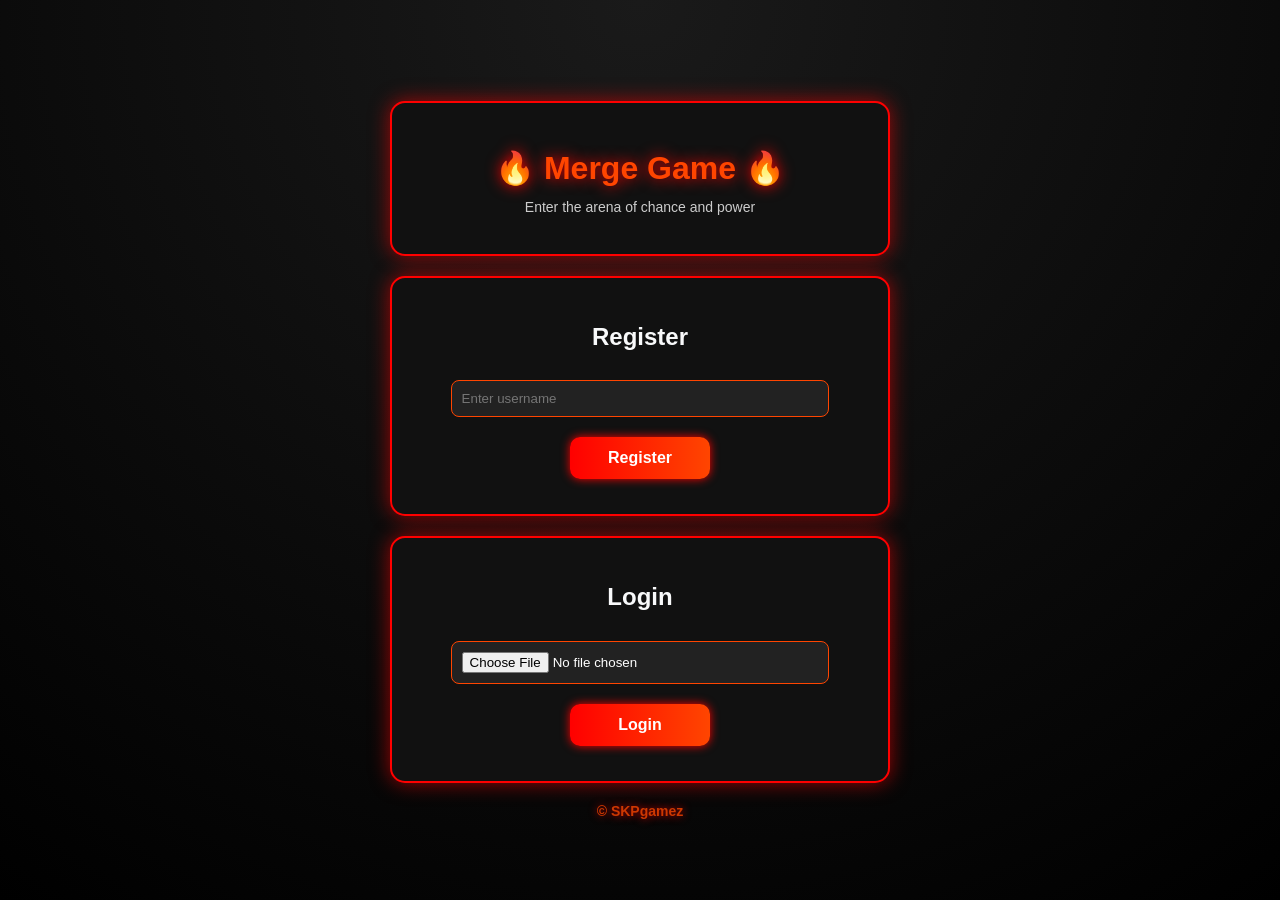
<file: index.html>
<!DOCTYPE html>
<html>
<head>
  <title>Merge Game - Login</title>
  <link rel="stylesheet" href="style.css">
</head>
<body>
  <div class="container">
    <div class="card title-card">
      <h1>🔥 Merge Game 🔥</h1>
      <p class="subtitle">Enter the arena of chance and power</p>
    </div>

    <!-- Register -->
    <div class="card form-card">
      <h2>Register</h2>
      <input id="regName" placeholder="Enter username">
      <button onclick="register()">Register</button>
    </div>

    <!-- Login -->
    <div class="card form-card">
      <h2>Login</h2>
      <input type="file" id="keyFile">
      <button onclick="login()">Login</button>
    </div>

    <div class="watermark">© SKPgamez</div>
  </div>

  <script>
    function register() {
      const name = document.getElementById("regName").value.trim();
      if (!name) {
        alert("Please enter a username!");
        return;
      }
      const data = {
        username: name,
        level: 1,
        exp: 0,
        points: 1,
        highscore: 0,
        failCount: 0,
        coins: 0,
        rebirths: 0,
        activeItems: {},
        cooldowns: {},
        equippedTitle: "Beginner",
        pfp: ""
      };
      downloadKey(data);
    }

    function login() {
      const file = document.getElementById("keyFile").files[0];
      if (!file) {
        alert("Please upload your key file!");
        return;
      }
      const reader = new FileReader();
      reader.onload = function(e) {
        try {
          const data = JSON.parse(e.target.result);
          localStorage.setItem("gameData", JSON.stringify(data));
          window.location.href = "game.html";
        } catch {
          alert("Invalid key file!");
        }
      };
      reader.readAsText(file);
    }

    function downloadKey(data) {
      const blob = new Blob([JSON.stringify(data)], {type: "application/json"});
      const a = document.createElement("a");
      a.href = URL.createObjectURL(blob);
      a.download = "key.json";
      a.click();
    }
  </script>
</body>
</html>
</file>
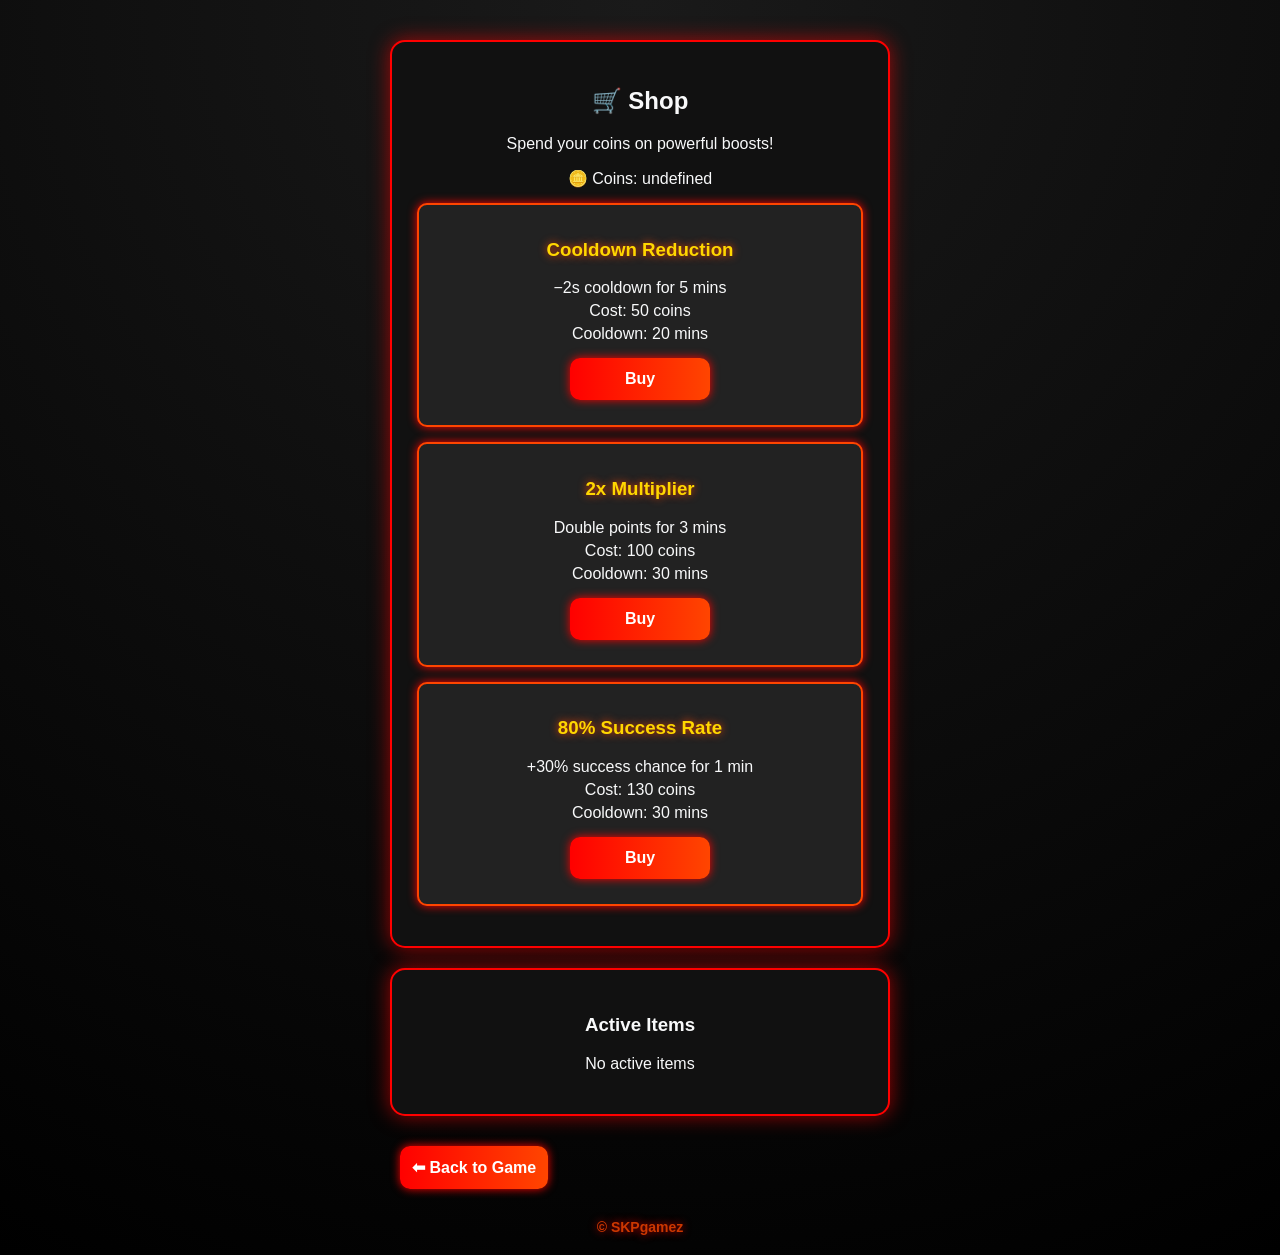
<file: shop.html>
<!DOCTYPE html>
<html>
<head>
  <title>Merge Game - Shop</title>
  <link rel="stylesheet" href="style.css">
</head>
<body>
  <div class="container">
    <div class="card shop-card">
      <h2>🛒 Shop</h2>
      <p>Spend your coins on powerful boosts!</p>
      <div id="coins"></div>

      <div class="item-box">
        <h3>Cooldown Reduction</h3>
        <p>−2s cooldown for 5 mins</p>
        <p>Cost: 50 coins</p>
        <p>Cooldown: 20 mins</p>
        <button onclick="buyItem('cooldown')">Buy</button>
        <div id="cooldownStatus"></div>
      </div>

      <div class="item-box">
        <h3>2x Multiplier</h3>
        <p>Double points for 3 mins</p>
        <p>Cost: 100 coins</p>
        <p>Cooldown: 30 mins</p>
        <button onclick="buyItem('multiplier')">Buy</button>
        <div id="multiplierStatus"></div>
      </div>

      <div class="item-box">
        <h3>80% Success Rate</h3>
        <p>+30% success chance for 1 min</p>
        <p>Cost: 130 coins</p>
        <p>Cooldown: 30 mins</p>
        <button onclick="buyItem('success')">Buy</button>
        <div id="successStatus"></div>
      </div>
    </div>

    <div class="card active-card">
      <h3>Active Items</h3>
      <div id="activeItems"></div>
    </div>

    <button onclick="goToPage('game.html')">⬅ Back to Game</button>
    <div class="watermark">© SKPgamez</div>
  </div>

  <script>
    let data = JSON.parse(localStorage.getItem("gameData")) || {};

    function saveData() {
      localStorage.setItem("gameData", JSON.stringify(data));
    }

    function goToPage(page) {
      saveData();
      window.location.href = page;
    }

    function renderShop() {
      document.getElementById("coins").innerHTML = `🪙 Coins: ${data.coins}`;

      let active = "";
      for (let key in data.activeItems) {
        if (Date.now() < data.activeItems[key].end) {
          active += `<p>${key} active until ${new Date(data.activeItems[key].end).toLocaleTimeString()}</p>`;
        }
      }
      document.getElementById("activeItems").innerHTML = active || "<p>No active items</p>";

      document.getElementById("cooldownStatus").innerText =
        data.cooldowns.cooldown && Date.now() < data.cooldowns.cooldown
          ? "On cooldown until " + new Date(data.cooldowns.cooldown).toLocaleTimeString()
          : "";
      document.getElementById("multiplierStatus").innerText =
        data.cooldowns.multiplier && Date.now() < data.cooldowns.multiplier
          ? "On cooldown until " + new Date(data.cooldowns.multiplier).toLocaleTimeString()
          : "";
      document.getElementById("successStatus").innerText =
        data.cooldowns.success && Date.now() < data.cooldowns.success
          ? "On cooldown until " + new Date(data.cooldowns.success).toLocaleTimeString()
          : "";
    }

    function buyItem(type) {
      const now = Date.now();
      if (type === 'cooldown' && data.coins >= 50 && (!data.cooldowns.cooldown || now > data.cooldowns.cooldown)) {
        data.coins -= 50;
        data.activeItems.cooldown = { end: now + 5*60*1000 };
        data.cooldowns.cooldown = now + 20*60*1000;
      }
      if (type === 'multiplier' && data.coins >= 100 && (!data.cooldowns.multiplier || now > data.cooldowns.multiplier)) {
        data.coins -= 100;
        data.activeItems.multiplier = { end: now + 3*60*1000 };
        data.cooldowns.multiplier = now + 30*60*1000;
      }
      if (type === 'success' && data.coins >= 130 && (!data.cooldowns.success || now > data.cooldowns.success)) {
        data.coins -= 130;
        data.activeItems.success = { end: now + 1*60*1000 };
        data.cooldowns.success = now + 30*60*1000;
      }
      saveData();
      renderShop();
    }

    renderShop();
  </script>
</body>
</html>
</file>
<file: style.css>
/* Global layout */
body {
  margin: 0;
  font-family: 'Trebuchet MS', sans-serif;
  background: radial-gradient(circle at top, #1a1a1a, #000);
  color: #f8f9fa;
  display: flex;
  justify-content: center;
  align-items: center;
  min-height: 100vh;
}

/* Container */
.container {
  width: 100%;
  max-width: 500px;
  padding: 20px;
}

/* Card design */
.card {
  background: #111;
  border-radius: 15px;
  box-shadow: 0 0 20px rgba(255,0,0,0.6);
  margin: 20px 0;
  padding: 25px;
  text-align: center;
  border: 2px solid #ff0000;
  transition: transform 0.3s ease, box-shadow 0.3s ease;
}

.card:hover {
  transform: scale(1.02);
  box-shadow: 0 0 25px rgba(255,69,0,0.9);
}

/* Title card */
.title-card h1 {
  font-size: 32px;
  color: #ff4500;
  text-shadow: 0 0 15px #ff0000;
}

.subtitle {
  font-size: 14px;
  color: #ccc;
  margin-top: -10px;
}

/* Profile card */
.profile-card {
  font-weight: bold;
  border-left: 6px solid #ff4500;
}

#title {
  margin-top: 10px;
  font-size: 20px;
  color: #ffd700;
  text-shadow: 0 0 10px #ff4500;
}

/* Inputs */
input {
  padding: 10px;
  margin: 10px;
  border-radius: 8px;
  border: 1px solid #ff4500;
  background: #222;
  color: #fff;
  width: 80%;
  outline: none;
  transition: 0.3s;
}

input:focus {
  border-color: #ffd700;
  box-shadow: 0 0 10px #ff4500;
}

/* Buttons */
button {
  margin: 10px;
  padding: 12px;
  min-width: 140px;
  border-radius: 10px;
  border: none;
  background: linear-gradient(90deg, #ff0000, #ff4500);
  color: white;
  font-size: 16px;
  font-weight: bold;
  cursor: pointer;
  transition: 0.3s;
  box-shadow: 0 0 10px #ff0000;
}

button:hover:enabled {
  background: linear-gradient(90deg, #ff4500, #ff6347);
  box-shadow: 0 0 15px #ff6347;
  transform: translateY(-2px);
}

/* Cooldown & Highscore */
#cooldown {
  margin-top: 10px;
  font-weight: bold;
  color: #ff6347;
}

#highscore {
  margin-top: 15px;
  font-size: 20px;
  color: #00ff99;
  font-weight: bold;
  text-shadow: 0 0 10px #00ff99;
}

/* Mobile-friendly */
@media (max-width: 600px) {
  .container {
    max-width: 95%;
    padding: 10px;
  }
  button {
    min-width: 120px;
    padding: 10px;
    font-size: 14px;
  }
}

.item-box {
  background: #222;
  border: 2px solid #ff4500;
  border-radius: 10px;
  padding: 15px;
  margin: 15px 0;
  text-align: center;
  box-shadow: 0 0 10px #ff0000;
}
.item-box h3 {
  color: #ffd700;
  text-shadow: 0 0 8px #ff4500;
}
.item-box p {
  margin: 5px 0;
}


.watermark {
  text-align: center;
  font-size: 14px;
  color: #ff4500;
  text-shadow: 0 0 8px #ff0000;
  margin-top: 20px;
  opacity: 0.8;
  font-weight: bold;
}

/* Optional glowing animation */
@keyframes glow {
  0% { text-shadow: 0 0 5px #ff0000; }
  50% { text-shadow: 0 0 15px #ff4500; }
  100% { text-shadow: 0 0 5px #ff0000; }
}

.watermark {
  animation: glow 2s infinite;
}

/* Profile picture */
#pfp {
  border: 2px solid #ff4500;
  box-shadow: 0 0 10px #ff0000;
  margin-bottom: 10px;
}

/* Title inventory */
#titleInventory {
  background: #111;
  border: 2px solid #ffd700;
  border-radius: 10px;
  padding: 15px;
  margin-top: 15px;
  text-align: center;
}
#titlesList button {
  margin: 5px;
  padding: 8px 12px;
  border-radius: 8px;
  border: none;
  background: linear-gradient(90deg, #ff4500, #ff6347);
  color: white;
  cursor: pointer;
  transition: 0.3s;
}
#titlesList button:hover {
  background: linear-gradient(90deg, #ffd700, #ff4500);
  box-shadow: 0 0 10px #ffd700;
}

/* Shop item boxes */
.item-box {
  background: #222;
  border: 2px solid #ff4500;
  border-radius: 10px;
  padding: 15px;
  margin: 15px 0;
  text-align: center;
  box-shadow: 0 0 10px #ff0000;
}
.item-box h3 {
  color: #ffd700;
  text-shadow: 0 0 8px #ff4500;
}
.item-box p {
  margin: 5px 0;
}
</file>
